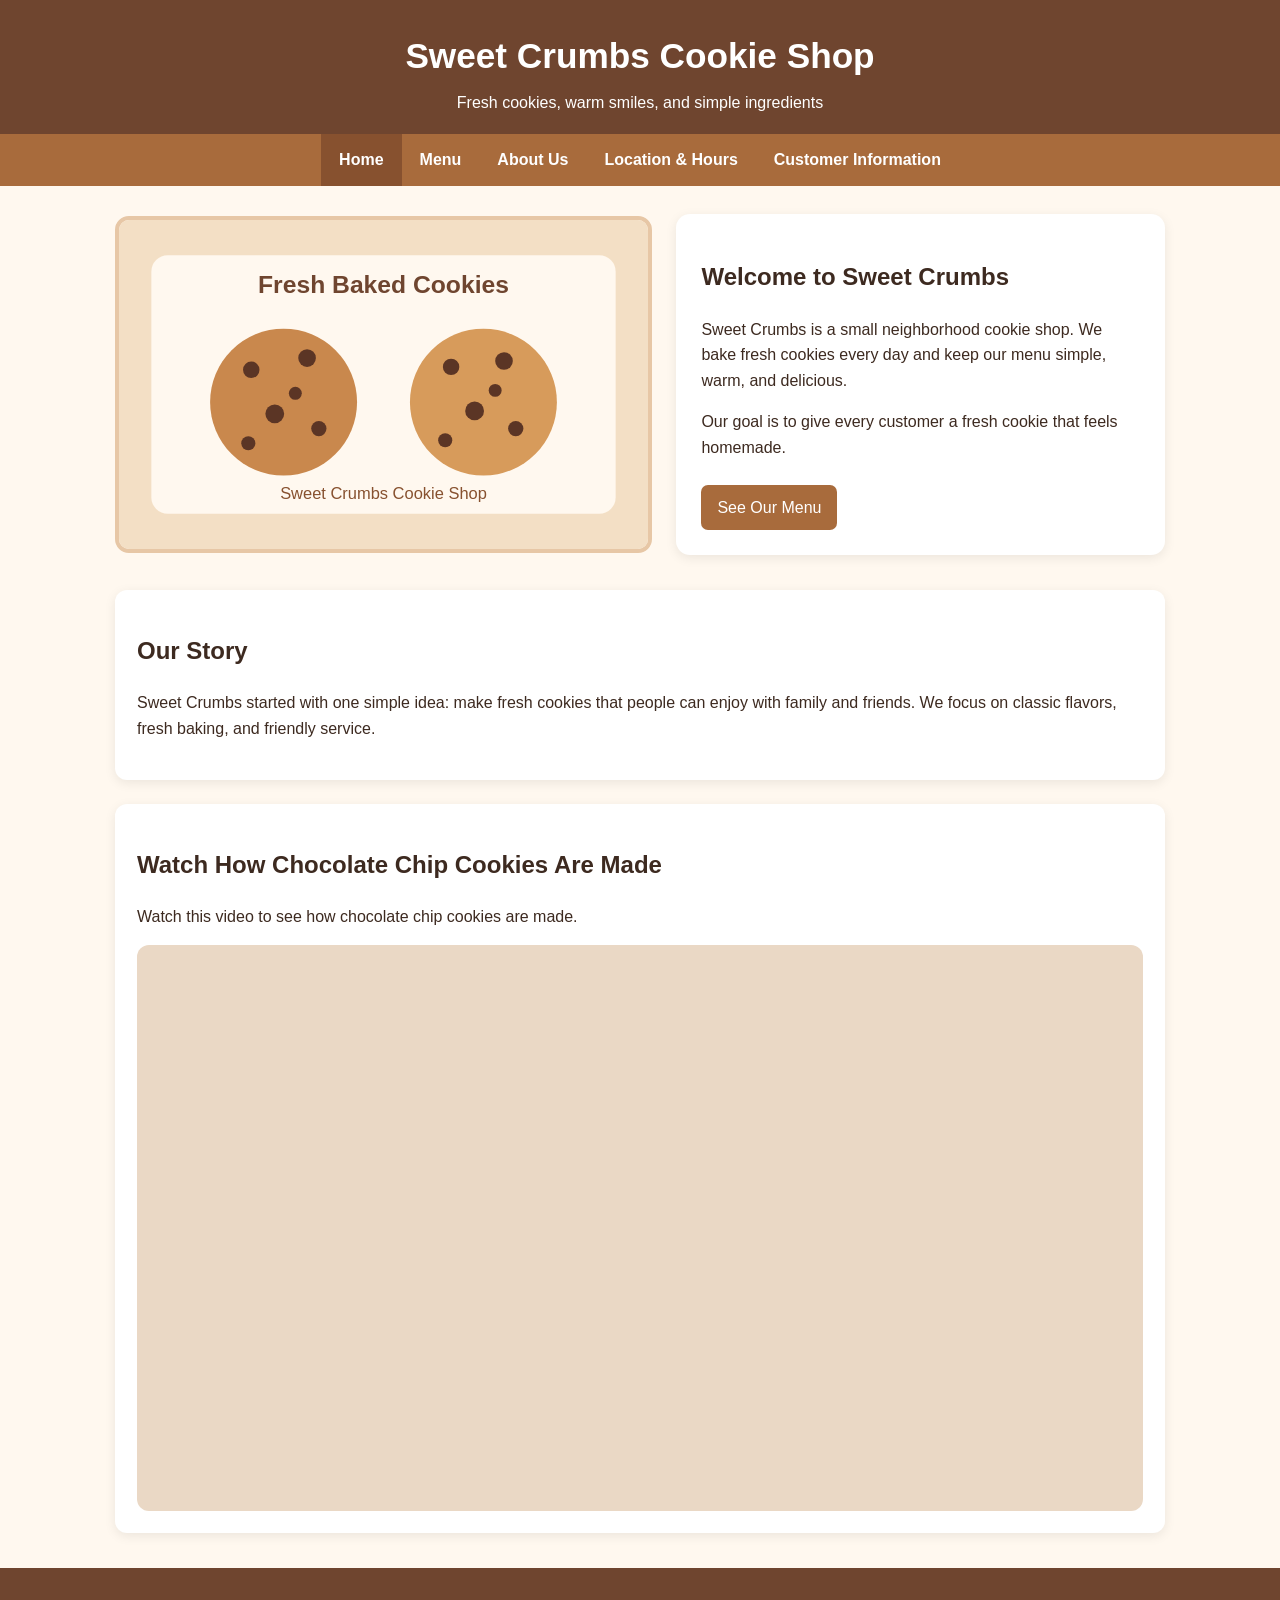
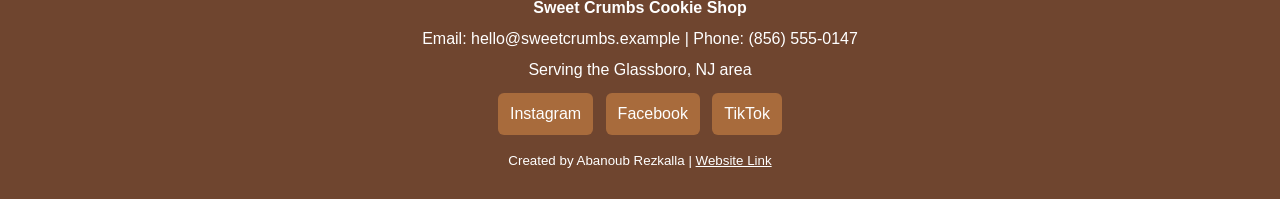
<file: index.html>
<!-- Abanoub Rezkalla -->
<!DOCTYPE html>
<html lang="en">
<head>
    <!--
        Student: Abanoub Rezkalla
        GitHub Pages: https://rezkalro.github.io/sweet-crumbs/
    -->
    <meta charset="UTF-8">
    <meta name="viewport" content="width=device-width, initial-scale=1.0">
    <meta name="referrer" content="strict-origin-when-cross-origin">
    <title>Sweet Crumbs Cookie Shop - Home</title>
    <link rel="stylesheet" href="style.css">
</head>
<body>

<header>
    <h1>Sweet Crumbs Cookie Shop</h1>
    <p>Fresh cookies, warm smiles, and simple ingredients</p>
</header>

<nav>
    <a class="active" href="index.html">Home</a>
    <a href="menu.html">Menu</a>
    <a href="about.html">About Us</a>
    <a href="location.html">Location &amp; Hours</a>
    <a href="customer.html">Customer Information</a>
</nav>

<main>
    <section class="hero">
        <img src="cookie-hero.svg" alt="Illustration of chocolate chip cookies">

        <div class="hero-text">
            <h2>Welcome to Sweet Crumbs</h2>
            <p>
                Sweet Crumbs is a small neighborhood cookie shop. We bake fresh
                cookies every day and keep our menu simple, warm, and delicious.
            </p>
            <p>
                Our goal is to give every customer a fresh cookie that feels homemade.
            </p>
            <a class="button" href="menu.html">See Our Menu</a>
        </div>
    </section>

    <section class="card">
        <h2>Our Story</h2>
        <p>
            Sweet Crumbs started with one simple idea: make fresh cookies that people
            can enjoy with family and friends. We focus on classic flavors, fresh
            baking, and friendly service.
        </p>
    </section>

    <section class="card">
        <h2>Watch How Chocolate Chip Cookies Are Made</h2>
        <p>Watch this video to see how chocolate chip cookies are made.</p>

        <div class="video-box">
            <iframe
                src="https://www.youtube-nocookie.com/embed/uJwekkbGPns?rel=0"
                title="Chocolate Chip Cookie Baking Video"
                referrerpolicy="strict-origin-when-cross-origin"
                allow="accelerometer; autoplay; clipboard-write; encrypted-media; gyroscope; picture-in-picture; web-share"
                allowfullscreen>
            </iframe>
        </div>
    </section>
</main>

<footer>
    <p><strong>Sweet Crumbs Cookie Shop</strong></p>
    <p>Email: hello@sweetcrumbs.example | Phone: (856) 555-0147</p>
    <p>Serving the Glassboro, NJ area</p>

    <div class="social-links">
        <a href="https://www.instagram.com/" target="_blank" rel="noopener">Instagram</a>
        <a href="https://www.facebook.com/" target="_blank" rel="noopener">Facebook</a>
        <a href="https://www.tiktok.com/" target="_blank" rel="noopener">TikTok</a>
    </div>

    <p class="student-credit">
        <small>
            Created by Abanoub Rezkalla |
            <a href="https://rezkalro.github.io/sweet-crumbs/">Website Link</a>
        </small>
    </p>
</footer>

</body>
</html>
</file>
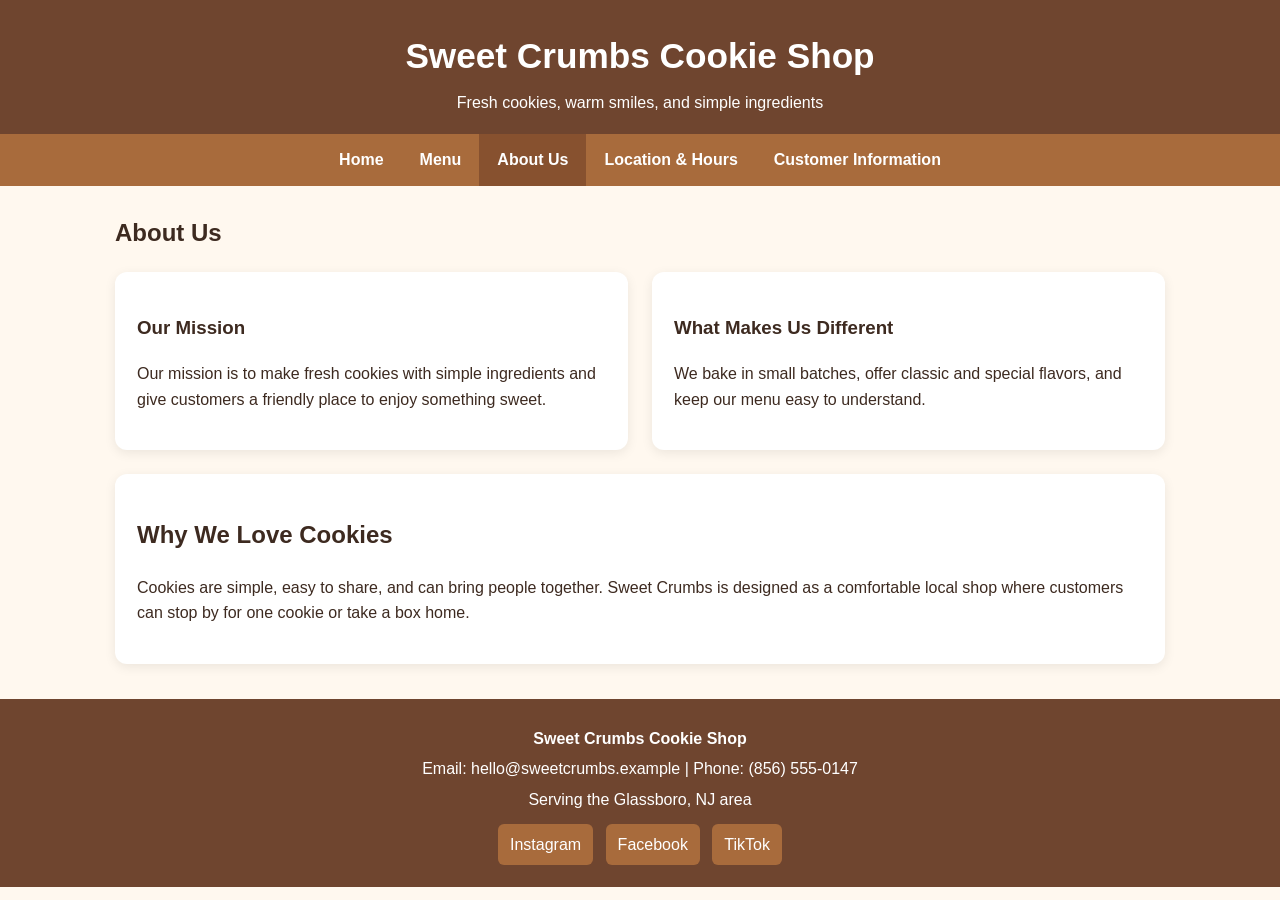
<file: about.html>
<!DOCTYPE html>
<html lang="en">
<head>
    <meta charset="UTF-8">
    <meta name="viewport" content="width=device-width, initial-scale=1.0">
    <title>Sweet Crumbs Cookie Shop - About Us</title>
    <link rel="stylesheet" href="style.css">
</head>
<body>

<header>
    <h1>Sweet Crumbs Cookie Shop</h1>
    <p>Fresh cookies, warm smiles, and simple ingredients</p>
</header>

<nav>
    <a href="index.html">Home</a>
    <a href="menu.html">Menu</a>
    <a class="active" href="about.html">About Us</a>
    <a href="location.html">Location &amp; Hours</a>
    <a href="customer.html">Customer Information</a>
</nav>

<main>
    <h2>About Us</h2>

    <section class="story-grid">
        <div class="card">
            <h3>Our Mission</h3>
            <p>
                Our mission is to make fresh cookies with simple ingredients and give
                customers a friendly place to enjoy something sweet.
            </p>
        </div>

        <div class="card">
            <h3>What Makes Us Different</h3>
            <p>
                We bake in small batches, offer classic and special flavors, and keep
                our menu easy to understand.
            </p>
        </div>
    </section>

    <section class="card">
        <h2>Why We Love Cookies</h2>
        <p>
            Cookies are simple, easy to share, and can bring people together. Sweet
            Crumbs is designed as a comfortable local shop where customers can stop by
            for one cookie or take a box home.
        </p>
    </section>
</main>

<footer>
    <p><strong>Sweet Crumbs Cookie Shop</strong></p>
    <p>Email: hello@sweetcrumbs.example | Phone: (856) 555-0147</p>
    <p>Serving the Glassboro, NJ area</p>
    <div class="social-links">
        <a href="https://www.instagram.com/" target="_blank" rel="noopener">Instagram</a>
        <a href="https://www.facebook.com/" target="_blank" rel="noopener">Facebook</a>
        <a href="https://www.tiktok.com/" target="_blank" rel="noopener">TikTok</a>
    </div>
</footer>

</body>
</html>
</file>
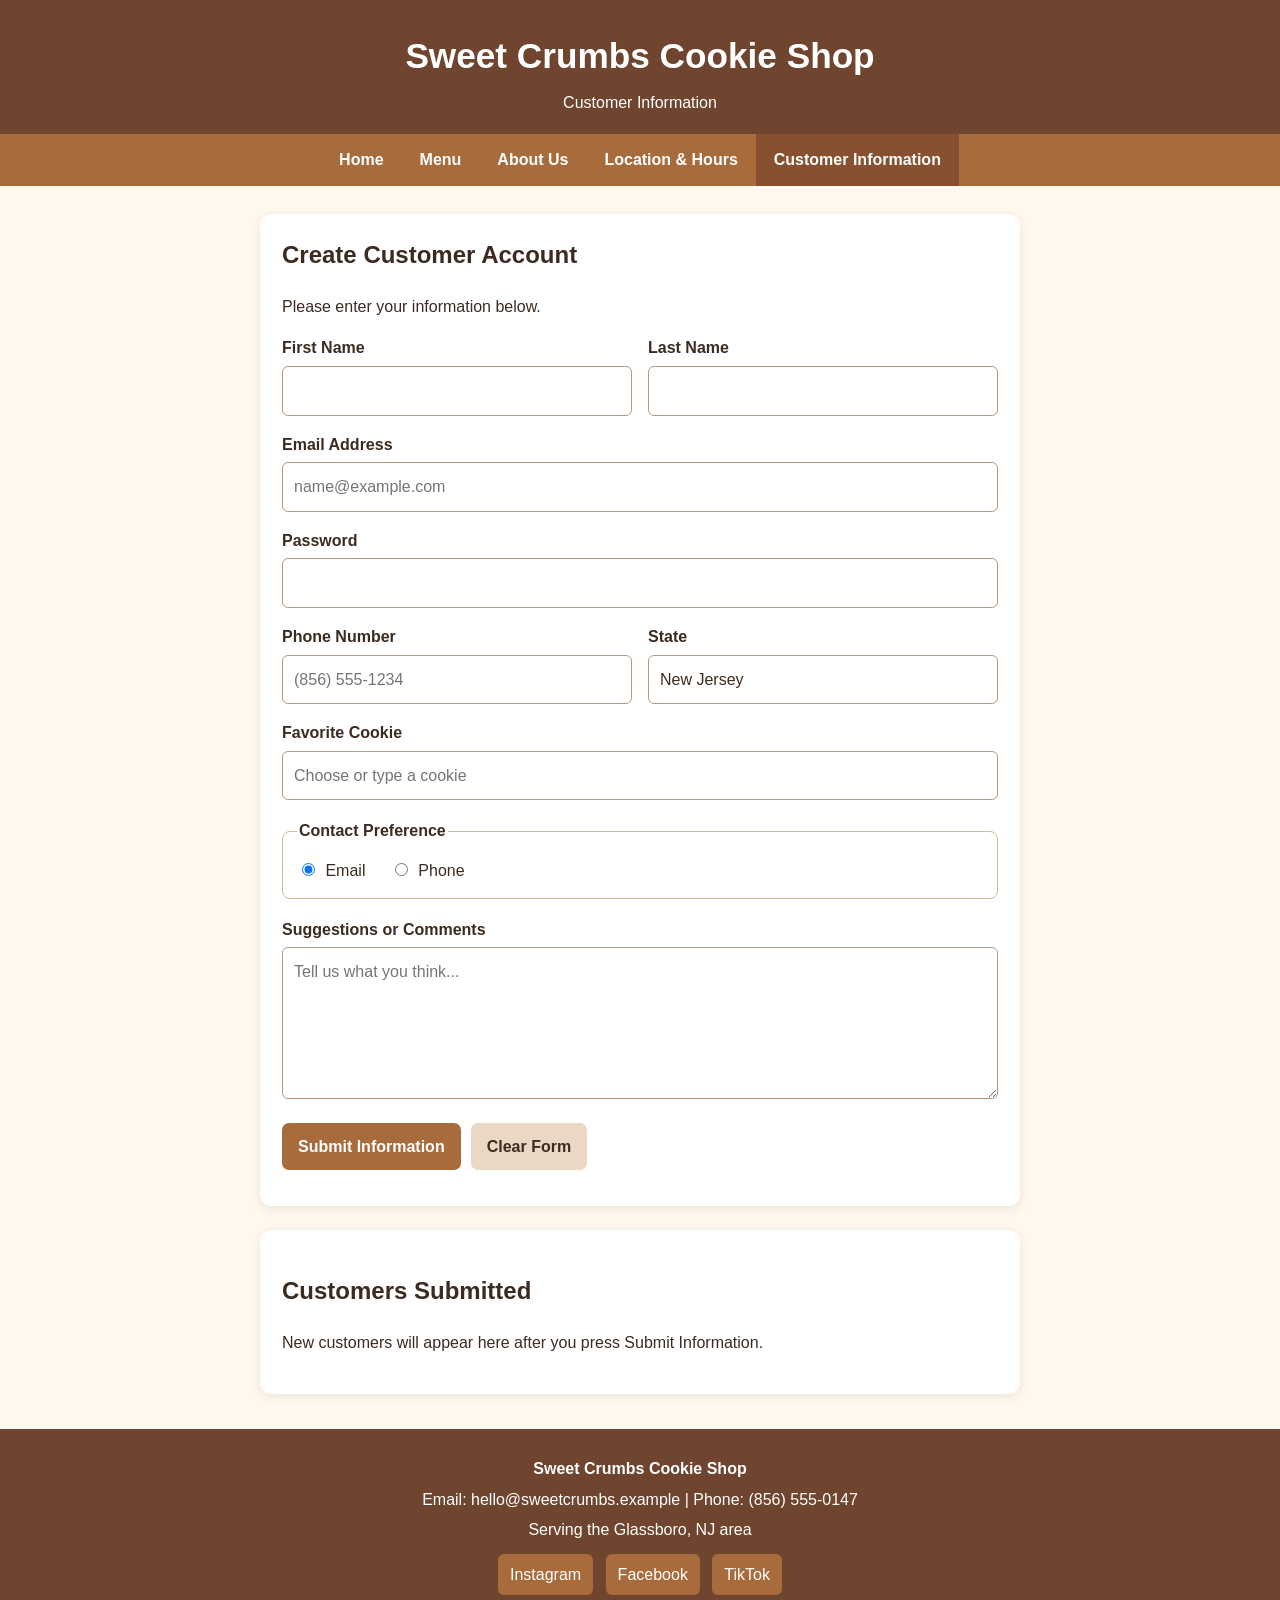
<file: customer.html>
<!DOCTYPE html>
<html lang="en">
<head>
    <meta charset="UTF-8">
    <meta name="viewport" content="width=device-width, initial-scale=1.0">
    <title>Sweet Crumbs Cookie Shop - Customer Information</title>
    <link rel="stylesheet" href="style.css">
</head>
<body>

<header>
    <h1>Sweet Crumbs Cookie Shop</h1>
    <p>Customer Information</p>
</header>

<nav>
    <a href="index.html">Home</a>
    <a href="menu.html">Menu</a>
    <a href="about.html">About Us</a>
    <a href="location.html">Location &amp; Hours</a>
    <a class="active" href="customer.html">Customer Information</a>
</nav>

<main>
    <section class="form-card">
        <h2>Create Customer Account</h2>
        <p>Please enter your information below.</p>

        <form id="customer-form" action="#" method="post">
            <div class="form-grid">
                <div class="form-group">
                    <label for="first-name">First Name</label>
                    <input type="text" id="first-name" name="first-name" autocomplete="given-name" required>
                </div>

                <div class="form-group">
                    <label for="last-name">Last Name</label>
                    <input type="text" id="last-name" name="last-name" autocomplete="family-name" required>
                </div>

                <div class="form-group full-width">
                    <label for="email">Email Address</label>
                    <input type="email" id="email" name="email" autocomplete="email" placeholder="name@example.com" required>
                </div>

                <div class="form-group full-width">
                    <label for="password">Password</label>
                    <input type="password" id="password" name="password" minlength="6" autocomplete="new-password" required>
                </div>

                <div class="form-group">
                    <label for="phone">Phone Number</label>
                    <input type="tel" id="phone" name="phone" autocomplete="tel" placeholder="(856) 555-1234">
                </div>

                <div class="form-group">
                    <label for="state">State</label>
                    <input type="text" id="state" name="state" value="New Jersey" autocomplete="address-level1">
                </div>

                <div class="form-group full-width">
                    <label for="favorite-cookie">Favorite Cookie</label>
                    <input type="text" list="cookie-options" id="favorite-cookie" name="favorite-cookie" placeholder="Choose or type a cookie">
                    <datalist id="cookie-options">
                        <option value="Chocolate Chip"></option>
                        <option value="Double Chocolate"></option>
                        <option value="Oatmeal Raisin"></option>
                        <option value="Peanut Butter"></option>
                        <option value="Sugar Cookie"></option>
                        <option value="Cookies &amp; Cream"></option>
                        <option value="Red Velvet"></option>
                        <option value="S'mores Cookie"></option>
                        <option value="Birthday Cake"></option>
                        <option value="Salted Caramel"></option>
                    </datalist>
                </div>
            </div>

            <fieldset>
                <legend>Contact Preference</legend>
                <label class="choice-label">
                    <input type="radio" name="contact-method" value="email" checked>
                    Email
                </label>
                <label class="choice-label">
                    <input type="radio" name="contact-method" value="phone">
                    Phone
                </label>
            </fieldset>

            <div class="form-group">
                <label for="comments">Suggestions or Comments</label>
                <textarea id="comments" name="comments" rows="5" placeholder="Tell us what you think..."></textarea>
            </div>

            <div class="form-actions">
                <button class="submit-button" type="submit" id="submit-customer">Submit Information</button>
                <input class="reset-button" type="reset" value="Clear Form">
            </div>
        </form>
        <p id="customer-message" class="customer-message" role="status" aria-live="polite"></p>
    </section>

    <section class="card customer-list-section">
        <h2>Customers Submitted</h2>
        <p>New customers will appear here after you press Submit Information.</p>
        <ul id="customer-list" class="customer-list"></ul>
    </section>
</main>

<footer>
    <p><strong>Sweet Crumbs Cookie Shop</strong></p>
    <p>Email: hello@sweetcrumbs.example | Phone: (856) 555-0147</p>
    <p>Serving the Glassboro, NJ area</p>
    <div class="social-links">
        <a href="https://www.instagram.com/" target="_blank" rel="noopener">Instagram</a>
        <a href="https://www.facebook.com/" target="_blank" rel="noopener">Facebook</a>
        <a href="https://www.tiktok.com/" target="_blank" rel="noopener">TikTok</a>
    </div>
</footer>

    <script src="script.js" defer></script>
</body>
</html>
</file>
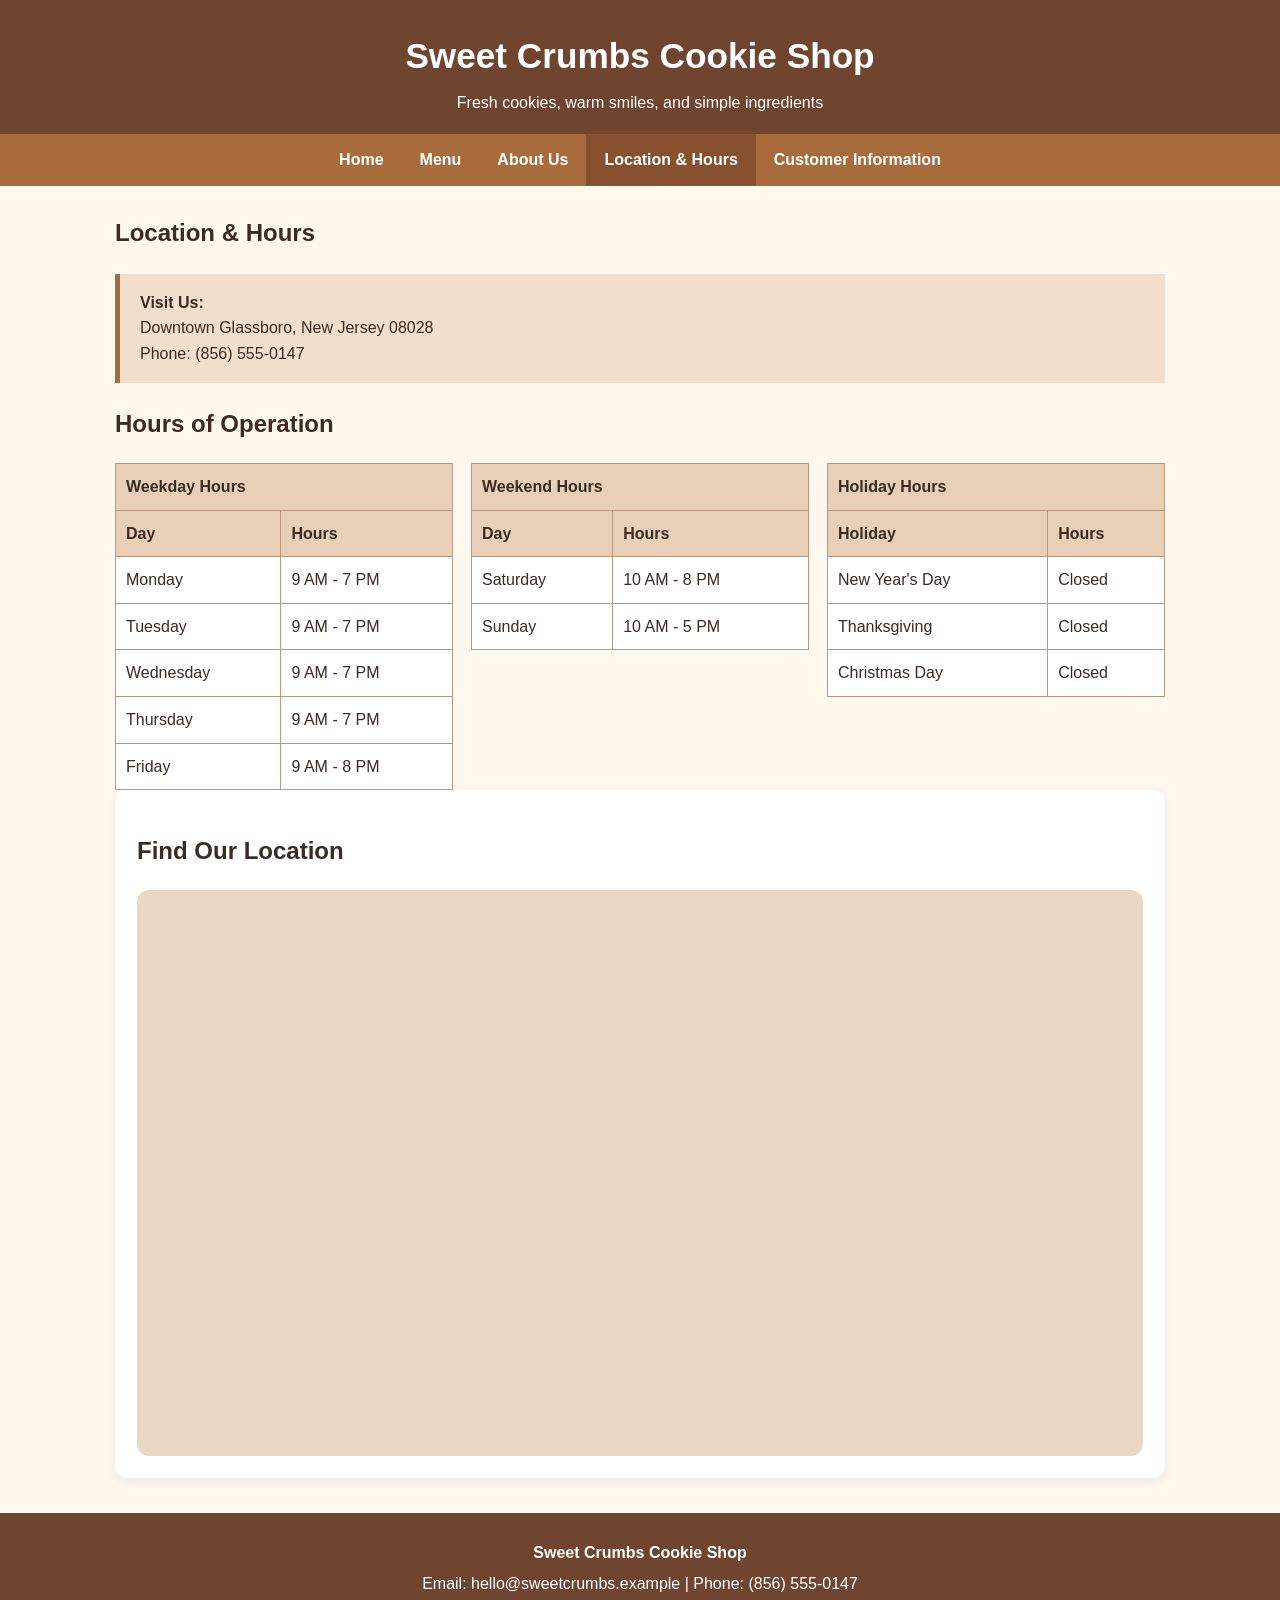
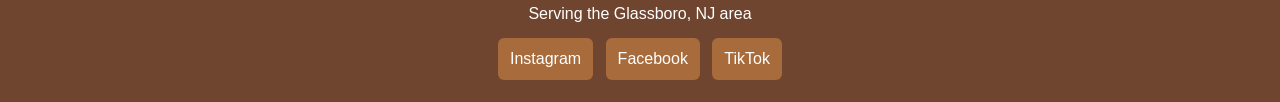
<file: location.html>
<!DOCTYPE html>
<html lang="en">
<head>
    <meta charset="UTF-8">
    <meta name="viewport" content="width=device-width, initial-scale=1.0">
    <title>Sweet Crumbs Cookie Shop - Location &amp; Hours</title>
    <link rel="stylesheet" href="style.css">
</head>
<body>

<header>
    <h1>Sweet Crumbs Cookie Shop</h1>
    <p>Fresh cookies, warm smiles, and simple ingredients</p>
</header>

<nav>
    <a href="index.html">Home</a>
    <a href="menu.html">Menu</a>
    <a href="about.html">About Us</a>
    <a class="active" href="location.html">Location &amp; Hours</a>
    <a href="customer.html">Customer Information</a>
</nav>

<main>
    <h2>Location &amp; Hours</h2>

    <div class="contact-box">
        <strong>Visit Us:</strong><br>
        Downtown Glassboro, New Jersey 08028<br>
        Phone: (856) 555-0147
    </div>

    <h2>Hours of Operation</h2>

    <section class="hours-section">
        <div class="hours-table">
            <table>
                <tr><th colspan="2">Weekday Hours</th></tr>
                <tr><th>Day</th><th>Hours</th></tr>
                <tr><td>Monday</td><td>9 AM - 7 PM</td></tr>
                <tr><td>Tuesday</td><td>9 AM - 7 PM</td></tr>
                <tr><td>Wednesday</td><td>9 AM - 7 PM</td></tr>
                <tr><td>Thursday</td><td>9 AM - 7 PM</td></tr>
                <tr><td>Friday</td><td>9 AM - 8 PM</td></tr>
            </table>
        </div>

        <div class="hours-table">
            <table>
                <tr><th colspan="2">Weekend Hours</th></tr>
                <tr><th>Day</th><th>Hours</th></tr>
                <tr><td>Saturday</td><td>10 AM - 8 PM</td></tr>
                <tr><td>Sunday</td><td>10 AM - 5 PM</td></tr>
            </table>
        </div>

        <div class="hours-table">
            <table>
                <tr><th colspan="2">Holiday Hours</th></tr>
                <tr><th>Holiday</th><th>Hours</th></tr>
                <tr><td>New Year's Day</td><td>Closed</td></tr>
                <tr><td>Thanksgiving</td><td>Closed</td></tr>
                <tr><td>Christmas Day</td><td>Closed</td></tr>
            </table>
        </div>
    </section>

    <section class="card">
        <h2>Find Our Location</h2>
        <div class="map-box">
            <iframe
                src="https://www.google.com/maps?q=Glassboro%2C%20NJ&amp;output=embed"
                title="Map of Glassboro New Jersey"
                loading="lazy"
                referrerpolicy="no-referrer-when-downgrade">
            </iframe>
        </div>
    </section>
</main>

<footer>
    <p><strong>Sweet Crumbs Cookie Shop</strong></p>
    <p>Email: hello@sweetcrumbs.example | Phone: (856) 555-0147</p>
    <p>Serving the Glassboro, NJ area</p>
    <div class="social-links">
        <a href="https://www.instagram.com/" target="_blank" rel="noopener">Instagram</a>
        <a href="https://www.facebook.com/" target="_blank" rel="noopener">Facebook</a>
        <a href="https://www.tiktok.com/" target="_blank" rel="noopener">TikTok</a>
    </div>
</footer>

</body>
</html>
</file>
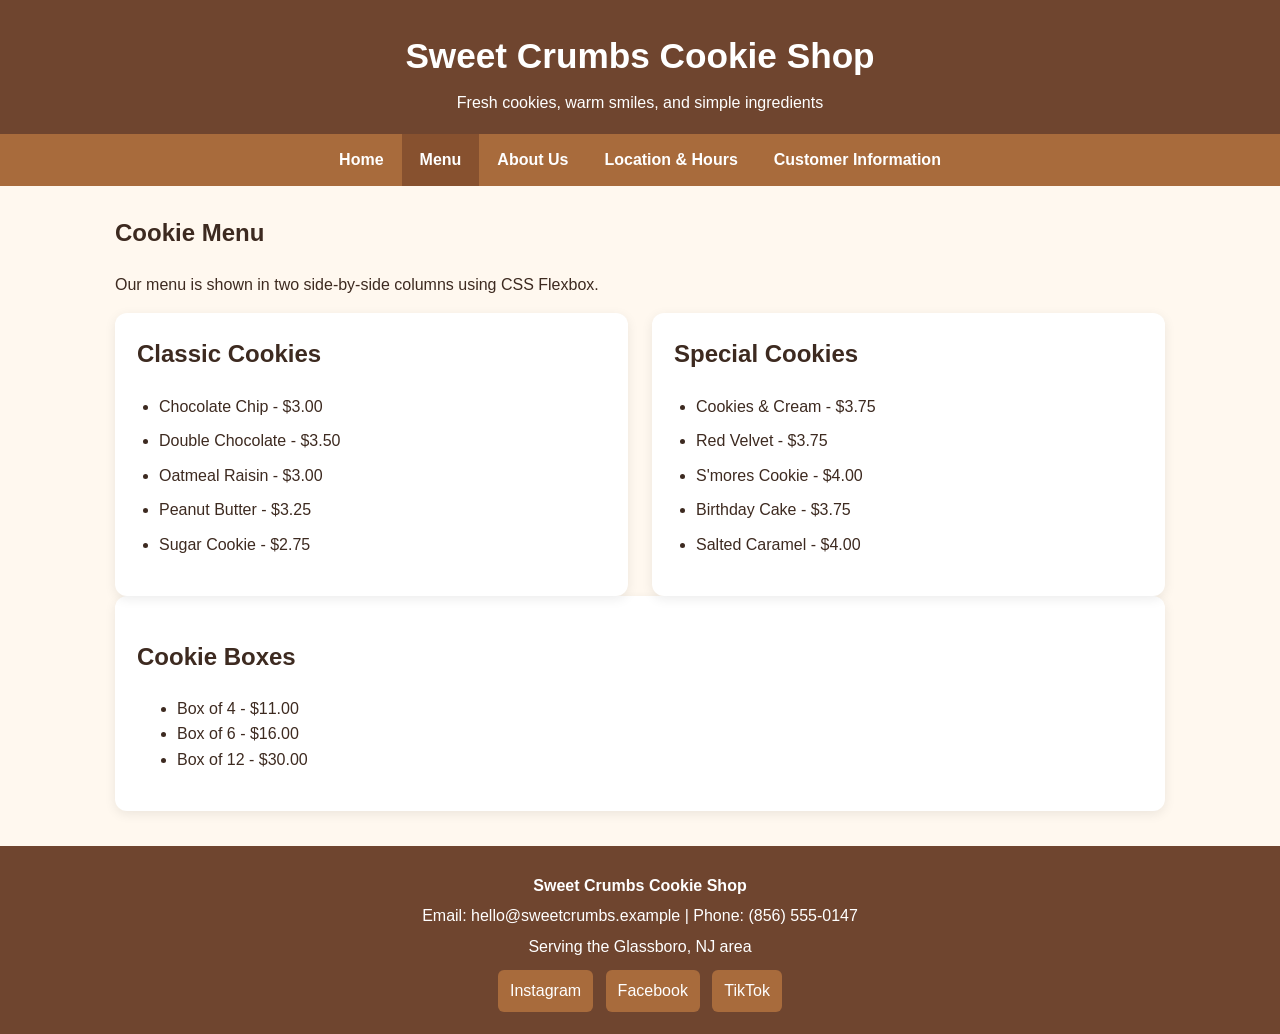
<file: menu.html>
<!DOCTYPE html>
<html lang="en">
<head>
    <meta charset="UTF-8">
    <meta name="viewport" content="width=device-width, initial-scale=1.0">
    <title>Sweet Crumbs Cookie Shop - Menu</title>
    <link rel="stylesheet" href="style.css">
</head>
<body>

<header>
    <h1>Sweet Crumbs Cookie Shop</h1>
    <p>Fresh cookies, warm smiles, and simple ingredients</p>
</header>

<nav>
    <a href="index.html">Home</a>
    <a class="active" href="menu.html">Menu</a>
    <a href="about.html">About Us</a>
    <a href="location.html">Location &amp; Hours</a>
    <a href="customer.html">Customer Information</a>
</nav>

<main>
    <h2>Cookie Menu</h2>
    <p>Our menu is shown in two side-by-side columns using CSS Flexbox.</p>

    <section class="menu-columns">
        <div class="menu-column">
            <h2>Classic Cookies</h2>
            <ul>
                <li>Chocolate Chip - $3.00</li>
                <li>Double Chocolate - $3.50</li>
                <li>Oatmeal Raisin - $3.00</li>
                <li>Peanut Butter - $3.25</li>
                <li>Sugar Cookie - $2.75</li>
            </ul>
        </div>

        <div class="menu-column">
            <h2>Special Cookies</h2>
            <ul>
                <li>Cookies &amp; Cream - $3.75</li>
                <li>Red Velvet - $3.75</li>
                <li>S'mores Cookie - $4.00</li>
                <li>Birthday Cake - $3.75</li>
                <li>Salted Caramel - $4.00</li>
            </ul>
        </div>
    </section>

    <section class="card">
        <h2>Cookie Boxes</h2>
        <ul>
            <li>Box of 4 - $11.00</li>
            <li>Box of 6 - $16.00</li>
            <li>Box of 12 - $30.00</li>
        </ul>
    </section>
</main>

<footer>
    <p><strong>Sweet Crumbs Cookie Shop</strong></p>
    <p>Email: hello@sweetcrumbs.example | Phone: (856) 555-0147</p>
    <p>Serving the Glassboro, NJ area</p>
    <div class="social-links">
        <a href="https://www.instagram.com/" target="_blank" rel="noopener">Instagram</a>
        <a href="https://www.facebook.com/" target="_blank" rel="noopener">Facebook</a>
        <a href="https://www.tiktok.com/" target="_blank" rel="noopener">TikTok</a>
    </div>
</footer>

</body>
</html>
</file>
<file: style.css>
* {
    box-sizing: border-box;
}

body {
    margin: 0;
    font-family: Arial, Helvetica, sans-serif;
    background: #fff8ef;
    color: #3d2a20;
    line-height: 1.6;
}

header {
    background: #6f452f;
    color: white;
    text-align: center;
    padding: 28px 15px 18px;
}

header h1 {
    margin: 0;
    font-size: 2.2rem;
}

header p {
    margin: 6px 0 0;
}

nav {
    background: #a86b3c;
    display: flex;
    justify-content: center;
    flex-wrap: wrap;
}

nav a {
    color: white;
    text-decoration: none;
    padding: 13px 18px;
    font-weight: bold;
}

nav a:hover,
nav a.active {
    background: #87512f;
}

main {
    width: min(1050px, 92%);
    margin: 28px auto;
}

.hero {
    display: grid;
    grid-template-columns: 1.1fr 1fr;
    gap: 24px;
    align-items: center;
    margin-bottom: 35px;
}

.hero img {
    width: 100%;
    border-radius: 14px;
    border: 4px solid #e7c7a6;
}

.hero-text {
    background: white;
    padding: 25px;
    border-radius: 14px;
    box-shadow: 0 3px 12px rgba(0, 0, 0, 0.08);
}

.button {
    display: inline-block;
    background: #a86b3c;
    color: white;
    text-decoration: none;
    padding: 10px 16px;
    border-radius: 7px;
    margin-top: 8px;
}

.card,
.form-card {
    background: white;
    padding: 22px;
    border-radius: 12px;
    box-shadow: 0 3px 12px rgba(0, 0, 0, 0.08);
    margin-bottom: 24px;
}

.video-box,
.map-box {
    position: relative;
    overflow: hidden;
    width: 100%;
    padding-top: 56.25%;
    border-radius: 12px;
    background: #ead8c5;
}

.video-box iframe,
.map-box iframe {
    position: absolute;
    inset: 0;
    width: 100%;
    height: 100%;
    border: 0;
}

.menu-columns {
    display: flex;
    gap: 24px;
    align-items: stretch;
}

.menu-column {
    flex: 1;
    background: white;
    padding: 22px;
    border-radius: 12px;
    box-shadow: 0 3px 12px rgba(0, 0, 0, 0.08);
}

.menu-column h2 {
    margin-top: 0;
}

.menu-column ul {
    padding-left: 22px;
}

.menu-column li {
    margin: 9px 0;
}

.story-grid {
    display: flex;
    gap: 24px;
    flex-wrap: wrap;
}

.story-grid .card {
    flex: 1 1 300px;
}

.hours-section {
    display: flex;
    gap: 18px;
    flex-wrap: wrap;
}

.hours-table {
    flex: 1 1 250px;
    overflow-x: auto;
}

table {
    width: 100%;
    border-collapse: collapse;
    background: white;
}

th,
td {
    border: 1px solid #b8997f;
    padding: 10px;
    text-align: left;
}

th {
    background: #e8cfb8;
}

.contact-box {
    background: #f2dfcb;
    border-left: 5px solid #a86b3c;
    padding: 16px 20px;
    margin: 22px 0;
}

.form-card {
    max-width: 760px;
    margin: 0 auto 24px;
}

.form-card h2 {
    margin-top: 0;
}

.form-grid {
    display: grid;
    grid-template-columns: 1fr 1fr;
    gap: 16px;
}

.form-group {
    margin-bottom: 16px;
}

.form-grid .form-group {
    margin-bottom: 0;
}

.full-width {
    grid-column: 1 / -1;
}

label,
legend {
    font-weight: bold;
}

.form-group label {
    display: block;
    margin-bottom: 5px;
}

input[type="text"],
input[type="email"],
input[type="password"],
input[type="tel"],
textarea {
    width: 100%;
    padding: 11px;
    border: 1px solid #b8997f;
    border-radius: 6px;
    font: inherit;
    background: white;
    color: #3d2a20;
}

input:focus,
textarea:focus {
    outline: 2px solid #a86b3c;
    outline-offset: 1px;
}

fieldset {
    border: 1px solid #d4b89d;
    border-radius: 8px;
    margin: 18px 0;
    padding: 14px;
}

.choice-label {
    display: inline-block;
    margin-right: 20px;
    font-weight: normal;
}

.choice-label input {
    margin-right: 6px;
}

.form-actions {
    display: flex;
    gap: 10px;
    flex-wrap: wrap;
}

.submit-button,
.reset-button {
    border: 0;
    border-radius: 7px;
    padding: 11px 16px;
    font: inherit;
    font-weight: bold;
    cursor: pointer;
}

.submit-button {
    background: #a86b3c;
    color: white;
}

.reset-button {
    background: #ead8c5;
    color: #3d2a20;
}

footer {
    margin-top: 35px;
    background: #6f452f;
    color: white;
    text-align: center;
    padding: 22px 15px;
}

footer p {
    margin: 5px 0;
}

.social-links a {
    display: inline-block;
    color: white;
    background: #a86b3c;
    text-decoration: none;
    padding: 8px 12px;
    border-radius: 6px;
    margin: 6px 4px 0;
}

.student-credit {
    margin-top: 12px;
}

.student-credit a {
    color: white;
}

@media (max-width: 760px) {
    header h1 {
        font-size: 1.8rem;
    }

    nav {
        flex-direction: column;
        text-align: center;
    }

    nav a {
        width: 100%;
        padding: 10px 12px;
    }

    main {
        width: min(94%, 1050px);
        margin: 20px auto;
    }

    .hero {
        grid-template-columns: 1fr;
    }

    .menu-columns {
        flex-direction: column;
    }

    .form-grid {
        grid-template-columns: 1fr;
    }

    .full-width {
        grid-column: auto;
    }
}

/* Lab 3: Customer submission section */
.demo-notice {
    background: #fff3df;
    border-left: 4px solid #a86b3c;
    padding: 9px 12px;
    font-size: 0.9rem;
}

.customer-message {
    color: #285d31;
    font-weight: bold;
    margin: 14px 0 0;
}

.customer-list-section {
    max-width: 760px;
    margin: 0 auto 24px;
}

.customer-list {
    padding-left: 24px;
}

.customer-list li {
    padding: 5px 0;
    overflow-wrap: anywhere;
}

.submit-button:hover {
    background: #87512f;
}
</file>
